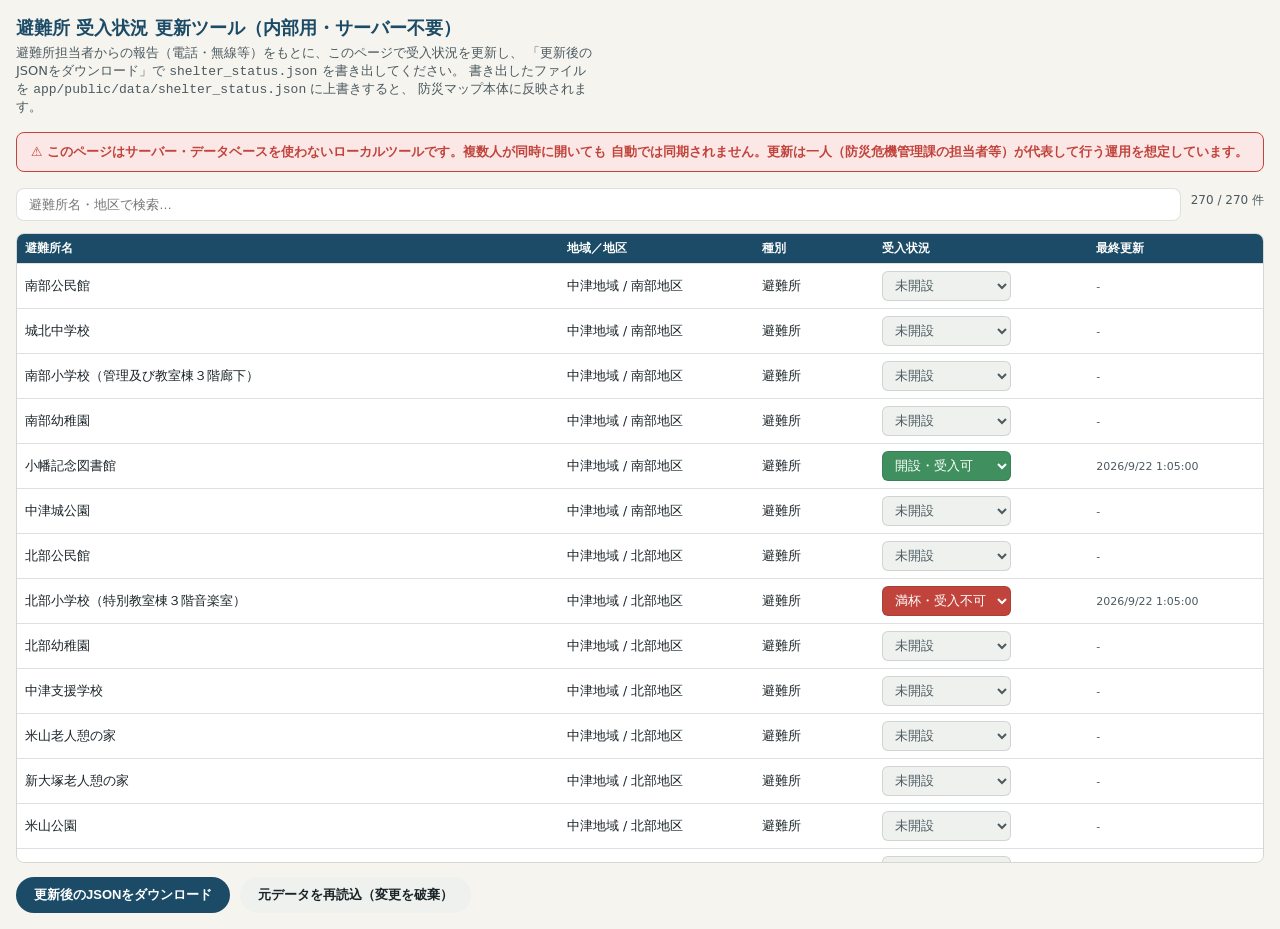
<file: admin.html>
<!DOCTYPE html>
<html lang="ja">
<head>
<meta charset="UTF-8">
<meta name="viewport" content="width=device-width, initial-scale=1">
<title>受入状況 更新ツール（内部用）</title>
<style>
  :root{
    --ink:#1a2327; --ink-soft:#4b5a60; --paper:#f6f4ef; --surface:#ffffff;
    --surface-2:#eef1ee; --line:rgba(26,35,39,0.14); --primary:#1b4b66;
    --primary-2:#2e7d8c; --accent:#e2892f; --ok:#3f8f5f; --warn:#c9871f; --block:#c1443c;
  }
  *{box-sizing:border-box;}
  body{font-family:'Noto Sans JP','Hiragino Sans',system-ui,sans-serif;background:var(--paper);color:var(--ink);margin:0;padding:16px;}
  h1{font-size:18px;color:var(--primary);margin:0 0 4px;}
  .lede{font-size:13px;color:var(--ink-soft);margin:0 0 16px;max-width:70ch;}
  .warn-box{
    background:#fbe8e6;border:1px solid var(--block);color:var(--block);
    padding:10px 14px;border-radius:8px;font-size:13px;font-weight:600;margin-bottom:16px;
  }
  .toolbar{display:flex;gap:10px;align-items:center;margin-bottom:12px;flex-wrap:wrap;}
  input[type="search"]{
    flex:1;min-width:200px;padding:8px 12px;border-radius:8px;border:1px solid var(--line);font-size:13px;
  }
  select{padding:6px 8px;border-radius:6px;border:1px solid var(--line);font-size:12.5px;}
  button{
    font-size:13px;font-weight:700;padding:9px 18px;border-radius:999px;border:none;
    background:var(--primary);color:#fff;cursor:pointer;
  }
  button.secondary{background:var(--surface-2);color:var(--ink);}
  button:hover{opacity:0.9;}
  table{width:100%;border-collapse:collapse;font-size:12.5px;background:var(--surface);}
  th,td{padding:7px 8px;text-align:left;border-bottom:1px solid var(--line);}
  th{background:var(--primary);color:#fff;position:sticky;top:0;font-size:11.5px;}
  tr.changed{background:#fff6e8;}
  .status-select.st-open{background:var(--ok);color:#fff;}
  .status-select.st-crowded{background:var(--warn);color:#fff;}
  .status-select.st-full{background:var(--block);color:#fff;}
  .status-select.st-not_open{background:var(--surface-2);color:var(--ink-soft);}
  .meta-cell{color:var(--ink-soft);font-size:11px;white-space:nowrap;}
  .table-wrap{max-height:70vh;overflow:auto;border:1px solid var(--line);border-radius:8px;}
  .count{font-size:12px;color:var(--ink-soft);margin-bottom:8px;}
  .footer-actions{display:flex;gap:10px;margin-top:14px;align-items:center;flex-wrap:wrap;}
  .save-hint{font-size:12px;color:var(--ink-soft);}
</style>
</head>
<body>

<h1>避難所 受入状況 更新ツール（内部用・サーバー不要）</h1>
<p class="lede">
  避難所担当者からの報告（電話・無線等）をもとに、このページで受入状況を更新し、
  「更新後のJSONをダウンロード」で <code>shelter_status.json</code> を書き出してください。
  書き出したファイルを <code>app/public/data/shelter_status.json</code> に上書きすると、
  防災マップ本体に反映されます。
</p>
<div class="warn-box">
  ⚠ このページはサーバー・データベースを使わないローカルツールです。複数人が同時に開いても
  自動では同期されません。更新は一人（防災危機管理課の担当者等）が代表して行う運用を想定しています。
</div>

<div class="toolbar">
  <input type="search" id="searchBox" placeholder="避難所名・地区で検索…">
  <span class="count" id="countLabel"></span>
</div>

<div class="table-wrap">
  <table>
    <thead>
      <tr>
        <th>避難所名</th>
        <th>地域／地区</th>
        <th>種別</th>
        <th>受入状況</th>
        <th>最終更新</th>
      </tr>
    </thead>
    <tbody id="tbody"></tbody>
  </table>
</div>

<div class="footer-actions">
  <button id="downloadBtn">更新後のJSONをダウンロード</button>
  <button class="secondary" id="reloadBtn">元データを再読込（変更を破棄）</button>
  <span class="save-hint" id="saveHint"></span>
</div>

<script>
const TYPE_LABEL = { general: "避難所", building: "避難ビル", welfare: "福祉避難所" };
const STATUS_LABEL = { not_open: "未開設", open: "開設・受入可", crowded: "混雑", full: "満杯・受入不可" };

let shelters = [];
let statusMap = {}; // id(string) -> {status, updated_at}
let dirty = new Set();

async function load() {
  const [sRes, stRes] = await Promise.all([
    fetch("public/data/shelters.json"),
    fetch("public/data/shelter_status.json").catch(() => null),
  ]);
  shelters = await sRes.json();
  statusMap = {};
  if (stRes && stRes.ok) {
    const data = await stRes.json();
    statusMap = data.entries || {};
  }
  dirty.clear();
  document.getElementById("saveHint").textContent = "";
  render();
}

function render() {
  const q = document.getElementById("searchBox").value.trim().toLowerCase();
  const tbody = document.getElementById("tbody");
  tbody.innerHTML = "";

  const filtered = shelters.filter((s) => {
    if (!q) return true;
    return (s.name + s.region + s.district + s.address).toLowerCase().includes(q);
  });

  document.getElementById("countLabel").textContent = `${filtered.length} / ${shelters.length} 件`;

  filtered.forEach((s) => {
    const entry = statusMap[String(s.id)];
    const currentStatus = entry ? entry.status : "not_open";

    const tr = document.createElement("tr");
    if (dirty.has(s.id)) tr.classList.add("changed");

    const tdName = document.createElement("td");
    tdName.textContent = s.name;
    tr.appendChild(tdName);

    const tdRegion = document.createElement("td");
    tdRegion.textContent = [s.region, s.district].filter(Boolean).join(" / ");
    tr.appendChild(tdRegion);

    const tdType = document.createElement("td");
    tdType.textContent = TYPE_LABEL[s.type] || s.type;
    tr.appendChild(tdType);

    const tdStatus = document.createElement("td");
    const select = document.createElement("select");
    select.className = "status-select st-" + currentStatus;
    Object.entries(STATUS_LABEL).forEach(([val, label]) => {
      const opt = document.createElement("option");
      opt.value = val;
      opt.textContent = label;
      if (val === currentStatus) opt.selected = true;
      select.appendChild(opt);
    });
    select.addEventListener("change", () => {
      const now = new Date().toISOString();
      if (select.value === "not_open") {
        delete statusMap[String(s.id)];
      } else {
        statusMap[String(s.id)] = { status: select.value, updated_at: now };
      }
      dirty.add(s.id);
      select.className = "status-select st-" + select.value;
      tr.classList.add("changed");
      const tdMeta = tr.querySelector(".meta-cell");
      tdMeta.textContent = select.value === "not_open" ? "-" : new Date(now).toLocaleString("ja-JP");
      document.getElementById("saveHint").textContent = `${dirty.size} 件を変更しました（未ダウンロード）`;
    });
    tdStatus.appendChild(select);
    tr.appendChild(tdStatus);

    const tdMeta = document.createElement("td");
    tdMeta.className = "meta-cell";
    tdMeta.textContent = entry && entry.updated_at ? new Date(entry.updated_at).toLocaleString("ja-JP") : "-";
    tr.appendChild(tdMeta);

    tbody.appendChild(tr);
  });
}

function download() {
  const out = {
    generated_note: "中津市防災マップ 避難所受入状況データ（app/admin.html で更新）",
    entries: statusMap,
  };
  const blob = new Blob([JSON.stringify(out, null, 1)], { type: "application/json" });
  const url = URL.createObjectURL(blob);
  const a = document.createElement("a");
  a.href = url;
  a.download = "shelter_status.json";
  document.body.appendChild(a);
  a.click();
  document.body.removeChild(a);
  URL.revokeObjectURL(url);
  document.getElementById("saveHint").textContent = "ダウンロードしました。app/public/data/shelter_status.json を置き換えてください。";
}

document.getElementById("searchBox").addEventListener("input", render);
document.getElementById("downloadBtn").addEventListener("click", download);
document.getElementById("reloadBtn").addEventListener("click", () => {
  if (dirty.size === 0 || confirm("未保存の変更を破棄して再読込しますか？")) load();
});

load();
</script>
</body>
</html>
</file>
